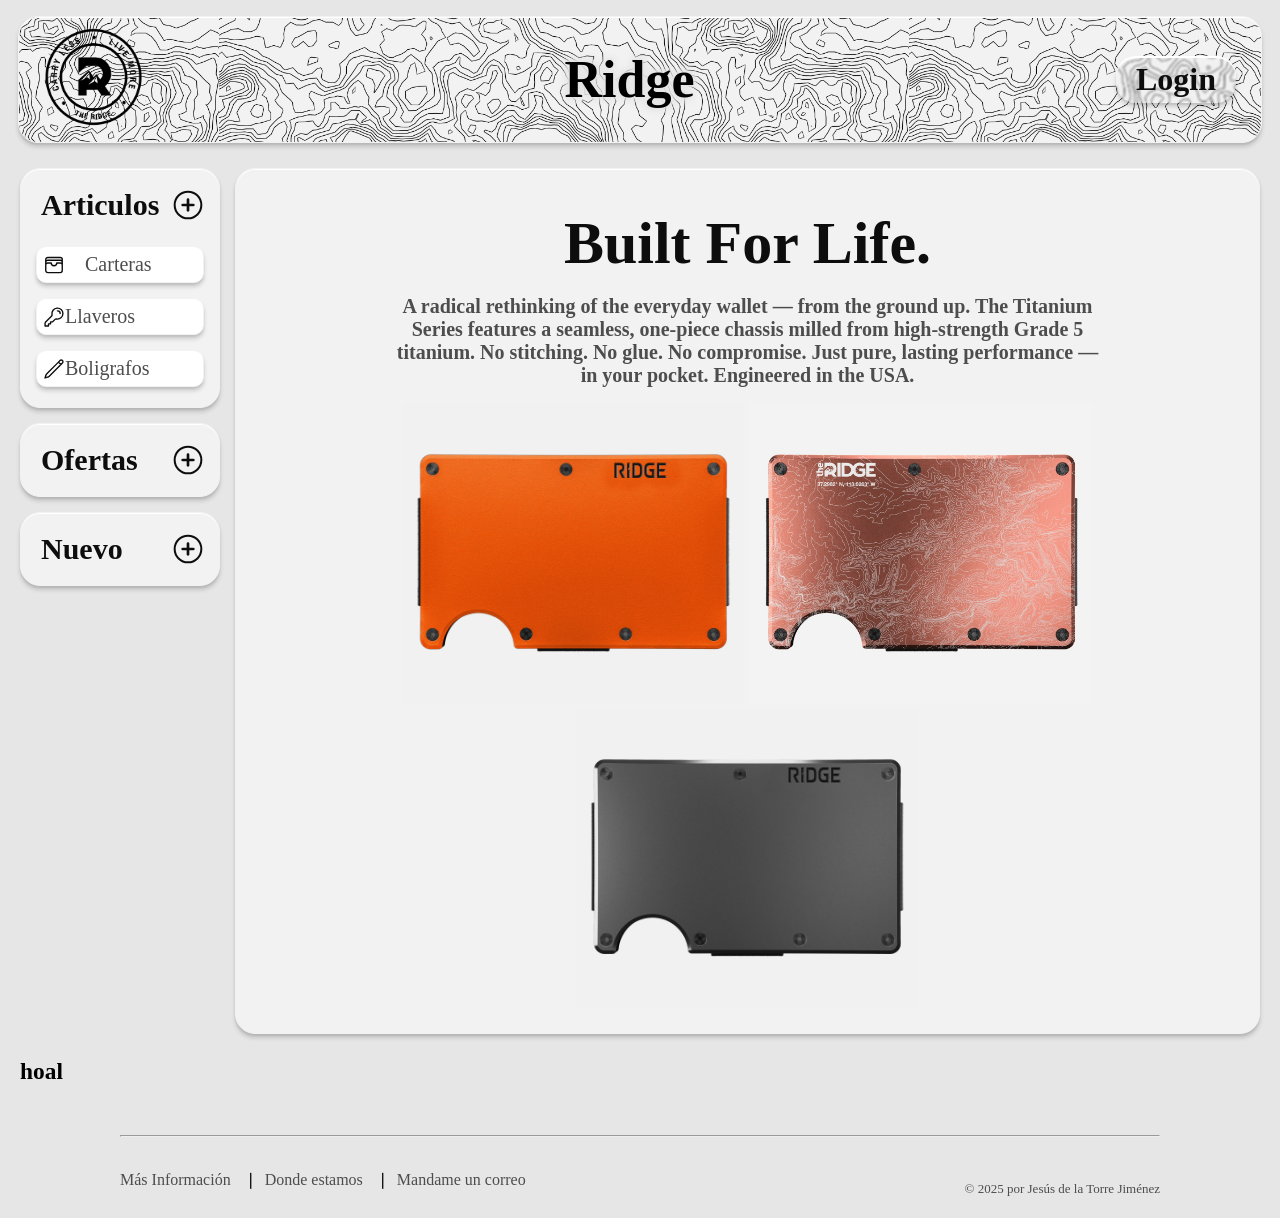
<file: index.html>
<!DOCTYPE html>
<html>
    <head>
        <meta charset="UTF-8">
        <title>Formulario de ejemplo</title>
        <link rel="stylesheet" type="text/css" href="/styles/style.css"/>
    </head>
    <body>
        <div class="wrapper-header">
            <header class="header">
                <a href="../index.html">
                <img src="images/The+Ridge.png" alt="Logo" class="logo"></img>
                </a>
                <h1 class="title">Ridge</h1>
                <input type="checkbox" class="login-input" id="login-menu">
                <div class="login">
                    <label for="login-menu"><h1 class="login-label">Login</h1></label>
                </div>

                <form class="formulary">
                    <input type="text" id="2" placeholder="Usuario">
                    <input type="password" id="2" placeholder="Contraseña">
                    <button type="submit">Enviar</button>
                </form>  
            </header>
        </div>

        <div class="headerback">

        </div>

        <div class="midle">
            <aside> 
                <nav>
                    <input type="checkbox" id="toggle-plus" class="toggle-input" checked>
                    <div class="nav-wrapper-title">
                        <h2 class="nav-title">Articulos</h2>
                        <label for="toggle-plus">
                            <svg class="plus-button" xmlns="http://www.w3.org/2000/svg" width="32" height="32" viewBox="0 0 24 24" fill="none" stroke="currentColor" stroke-width="2" stroke-linecap="round" stroke-linejoin="round">
                                <circle cx="12" cy="12" r="10" stroke-width="1.5"/>
                                <line x1="12" y1="8" x2="12" y2="16"/>
                                <line x1="8" y1="12" x2="16" y2="12"/>
                            </svg>
                        </label>
                    </div>
                    <ul class="nav-list">
                        <li class="nav-link">
                            <div class="nav-link-wrapper">
                                <svg xmlns="http://www.w3.org/2000/svg" fill="none" viewBox="0 0 24 24" stroke-width="1.5" stroke="currentColor" class="nav-link-icon" >
                                    <path stroke-linecap="round" stroke-linejoin="round" d="M21 12a2.25 2.25 0 0 0-2.25-2.25H15a3 3 0 1 1-6 0H5.25A2.25 2.25 0 0 0 3 12m18 0v6a2.25 2.25 0 0 1-2.25 2.25H5.25A2.25 2.25 0 0 1 3 18v-6m18 0V9M3 12V9m18 0a2.25 2.25 0 0 0-2.25-2.25H5.25A2.25 2.25 0 0 0 3 9m18 0V6a2.25 2.25 0 0 0-2.25-2.25H5.25A2.25 2.25 0 0 0 3 6v3" />
                                </svg>
                                <a href="/pages/producto1.html">Carteras</a>
                            </div>
                        </li>
                        <li class="nav-link">
                            <div class="nav-link-wrapper">
                                <svg xmlns="http://www.w3.org/2000/svg" fill="none" viewBox="0 0 24 24" stroke-width="1.5" stroke="currentColor" class="size-6">
                                    <path stroke-linecap="round" stroke-linejoin="round" d="M15.75 5.25a3 3 0 0 1 3 3m3 0a6 6 0 0 1-7.029 5.912c-.563-.097-1.159.026-1.563.43L10.5 17.25H8.25v2.25H6v2.25H2.25v-2.818c0-.597.237-1.17.659-1.591l6.499-6.499c.404-.404.527-1 .43-1.563A6 6 0 1 1 21.75 8.25Z" />
                                </svg>
                                <a href="/pages/producto2.html">Llaveros</a>
                            </div>
                        </li>
                        <li class="nav-link">
                            <div class="nav-link-wrapper">
                                <svg xmlns="http://www.w3.org/2000/svg" fill="none" viewBox="0 0 24 24" stroke-width="1.5" stroke="currentColor" class="size-6">
                                    <path stroke-linecap="round" stroke-linejoin="round" d="m16.862 4.487 1.687-1.688a1.875 1.875 0 1 1 2.652 2.652L6.832 19.82a4.5 4.5 0 0 1-1.897 1.13l-2.685.8.8-2.685a4.5 4.5 0 0 1 1.13-1.897L16.863 4.487Zm0 0L19.5 7.125" />
                                </svg>
                                <a href="/pages/producto3.html">Boligrafos</a>
                            </div>
                        </li>
                    </ul>
                </nav>

                <nav>
                    <input type="checkbox" id="toggle-plus2" class="toggle-input">
                    <div class="nav-wrapper-title">
                        <h2 class="nav-title">Ofertas</h2>
                        <label for="toggle-plus2">
                            <svg class="plus-button" xmlns="http://www.w3.org/2000/svg" width="32" height="32" viewBox="0 0 24 24" fill="none" stroke="currentColor" stroke-width="2" stroke-linecap="round" stroke-linejoin="round">
                                <circle cx="12" cy="12" r="10" stroke-width="1.5"/>
                                <line x1="12" y1="8" x2="12" y2="16"/>
                                <line x1="8" y1="12" x2="16" y2="12"/>
                            </svg>
                        </label>
                    </div>
                    <ul class="nav-list">
                        <li class="nav-link">
                            <div class="nav-link-wrapper">
                                <svg xmlns="http://www.w3.org/2000/svg" fill="none" viewBox="0 0 24 24" stroke-width="1.5" stroke="currentColor" class="size-6">
                                    <path stroke-linecap="round" stroke-linejoin="round" d="M21 11.25v8.25a1.5 1.5 0 0 1-1.5 1.5H5.25a1.5 1.5 0 0 1-1.5-1.5v-8.25M12 4.875A2.625 2.625 0 1 0 9.375 7.5H12m0-2.625V7.5m0-2.625A2.625 2.625 0 1 1 14.625 7.5H12m0 0V21m-8.625-9.75h18c.621 0 1.125-.504 1.125-1.125v-1.5c0-.621-.504-1.125-1.125-1.125h-18c-.621 0-1.125.504-1.125 1.125v1.5c0 .621.504 1.125 1.125 1.125Z" />
                                </svg>
                                <a href="/pages/ofertas.html#oferta1">Navidad</a>
                            </div>
                        </li>
                        <li class="nav-link">
                            <div class="nav-link-wrapper">
                                <svg xmlns="http://www.w3.org/2000/svg" fill="none" viewBox="0 0 24 24" stroke-width="1.5" stroke="currentColor" class="size-6">
                                    <path stroke-linecap="round" stroke-linejoin="round" d="m8.99 14.993 6-6m6 3.001c0 1.268-.63 2.39-1.593 3.069a3.746 3.746 0 0 1-1.043 3.296 3.745 3.745 0 0 1-3.296 1.043 3.745 3.745 0 0 1-3.068 1.593c-1.268 0-2.39-.63-3.068-1.593a3.745 3.745 0 0 1-3.296-1.043 3.746 3.746 0 0 1-1.043-3.297 3.746 3.746 0 0 1-1.593-3.068c0-1.268.63-2.39 1.593-3.068a3.746 3.746 0 0 1 1.043-3.297 3.745 3.745 0 0 1 3.296-1.042 3.745 3.745 0 0 1 3.068-1.594c1.268 0 2.39.63 3.068 1.593a3.745 3.745 0 0 1 3.296 1.043 3.746 3.746 0 0 1 1.043 3.297 3.746 3.746 0 0 1 1.593 3.068ZM9.74 9.743h.008v.007H9.74v-.007Zm.375 0a.375.375 0 1 1-.75 0 .375.375 0 0 1 .75 0Zm4.125 4.5h.008v.008h-.008v-.008Zm.375 0a.375.375 0 1 1-.75 0 .375.375 0 0 1 .75 0Z" />
                                </svg>
                                <a href="/pages/ofertas.html#oferta2">Black Friday</a>
                            </div>
                        </li>
                        <li class="nav-link">
                            <div class="nav-link-wrapper">
                                <svg xmlns="http://www.w3.org/2000/svg" fill="none" viewBox="0 0 24 24" stroke-width="1.5" stroke="currentColor" class="size-6">
                                    <path stroke-linecap="round" stroke-linejoin="round" d="m9 14.25 6-6m4.5-3.493V21.75l-3.75-1.5-3.75 1.5-3.75-1.5-3.75 1.5V4.757c0-1.108.806-2.057 1.907-2.185a48.507 48.507 0 0 1 11.186 0c1.1.128 1.907 1.077 1.907 2.185ZM9.75 9h.008v.008H9.75V9Zm.375 0a.375.375 0 1 1-.75 0 .375.375 0 0 1 .75 0Zm4.125 4.5h.008v.008h-.008V13.5Zm.375 0a.375.375 0 1 1-.75 0 .375.375 0 0 1 .75 0Z" />
                                </svg>
                                <a href="/pages/ofertas.html#oferta3">Outlet</a>
                            </div>
                        </li>
                    </ul>
                </nav>   
                
                <nav>
                    <input type="checkbox" id="toggle-plus3" class="toggle-input">
                    <div class="nav-wrapper-title">
                        <h2 class="nav-title">Nuevo</h2>
                        
                        <label for="toggle-plus3">
                            <svg class="plus-button" xmlns="http://www.w3.org/2000/svg" width="32" height="32" viewBox="0 0 24 24" fill="none" stroke="currentColor" stroke-width="2" stroke-linecap="round" stroke-linejoin="round">
                                <circle cx="12" cy="12" r="10" stroke-width="1.5"/>
                                <line x1="12" y1="8" x2="12" y2="16"/>
                                <line x1="8" y1="12" x2="16" y2="12"/>
                            </svg>
                        </label>
                    </div>
                    <ul class="nav-list">
                        <li class="nav-link">
                            <div class="nav-link-wrapper">
                                <svg xmlns="http://www.w3.org/2000/svg" fill="none" viewBox="0 0 24 24" stroke-width="1.5" stroke="currentColor" class="size-6">
                                    <path stroke-linecap="round" stroke-linejoin="round" d="M6 6.878V6a2.25 2.25 0 0 1 2.25-2.25h7.5A2.25 2.25 0 0 1 18 6v.878m-12 0c.235-.083.487-.128.75-.128h10.5c.263 0 .515.045.75.128m-12 0A2.25 2.25 0 0 0 4.5 9v.878m13.5-3A2.25 2.25 0 0 1 19.5 9v.878m0 0a2.246 2.246 0 0 0-.75-.128H5.25c-.263 0-.515.045-.75.128m15 0A2.25 2.25 0 0 1 21 12v6a2.25 2.25 0 0 1-2.25 2.25H5.25A2.25 2.25 0 0 1 3 18v-6c0-.98.626-1.813 1.5-2.122" />
                                </svg>
                                <a href="/pages/ofertas.html#oferta1">Colection</a>
                            </div>
                        </li>
                        <li class="nav-link">
                            <div class="nav-link-wrapper">
                                <svg xmlns="http://www.w3.org/2000/svg" fill="none" viewBox="0 0 24 24" stroke-width="1.5" stroke="currentColor" class="size-6">
                                    <path stroke-linecap="round" stroke-linejoin="round" d="M13.19 8.688a4.5 4.5 0 0 1 1.242 7.244l-4.5 4.5a4.5 4.5 0 0 1-6.364-6.364l1.757-1.757m13.35-.622 1.757-1.757a4.5 4.5 0 0 0-6.364-6.364l-4.5 4.5a4.5 4.5 0 0 0 1.242 7.244" />
                                </svg>
                                <a href="/pages/ofertas.html#oferta2">Colaboracion</a>
                            </div>
                        </li>
                        <li class="nav-link">
                            <div class="nav-link-wrapper">
                                <svg xmlns="http://www.w3.org/2000/svg" fill="none" viewBox="0 0 24 24" stroke-width="1.5" stroke="currentColor" class="size-6">
                                    <path stroke-linecap="round" stroke-linejoin="round" d="M9.75 3.104v5.714a2.25 2.25 0 0 1-.659 1.591L5 14.5M9.75 3.104c-.251.023-.501.05-.75.082m.75-.082a24.301 24.301 0 0 1 4.5 0m0 0v5.714c0 .597.237 1.17.659 1.591L19.8 15.3M14.25 3.104c.251.023.501.05.75.082M19.8 15.3l-1.57.393A9.065 9.065 0 0 1 12 15a9.065 9.065 0 0 0-6.23-.693L5 14.5m14.8.8 1.402 1.402c1.232 1.232.65 3.318-1.067 3.611A48.309 48.309 0 0 1 12 21c-2.773 0-5.491-.235-8.135-.687-1.718-.293-2.3-2.379-1.067-3.61L5 14.5" />
                                </svg>
                                <a href="/pages/ofertas.html#oferta3">Tous X Ridge</a>
                            </div>
                        </li>
                    </ul>
                </nav>    
            </aside>

            <main>
                <h1 class="main-slogan">Built For Life.</h1>
                <h2 class="main-description">A radical rethinking of the everyday wallet — from the ground up. The Titanium Series features a seamless, one-piece chassis milled from high-strength Grade 5 titanium. No stitching. No glue. No compromise. Just pure, lasting performance — in your pocket. Engineered in the USA. </h2>
                <div class="main-galery"> 
                    <img class="main-img" src="/images/WalleOrange.webp">
                    <img class="main-img"  src="/images/WalletPink.jpg">
                    <img class="main-img"  src="/images/WalletBlack.webp"> 
                </div>
                <!-- tres videos autoreproducción-->
                <!-- banner transformamciones pincja contenido oculto-->
            </main>
        </div>

        <div class="scrole">
            <h3>hoal</h3>
        </div>

        <div class="footer-hr"><hr></div>

        <footer>
            <ul class="footer-links">
                <li><a href="informacion.html">Más Información</a></li>
                <li><a href="contacto.html">Donde estamos</a></li>
                <li><a href="mailto:">Mandame un correo</a></li>
            </ul>
            <p class="copyright">&copy; 2025 por Jesús</p>
        </footer>
    </body>
</html>
</file>
<file: styles/style.css>
:root {
    /* Font*/
    font-size: 20px;

    /* Margin */
    --margin-xxs: 0.25rem;
    --margin-xs: 0.5rem;
    --margin-s: 0.75rem;
    --margin-m: 1rem;       
    --margin-l: 1.25rem;
    --margin-xl: 1.75rem;
    --margin-xxl: 2.5rem;

    /* Colors */
    --gray5:  hsl(0, 0%, 5%);
    --gray10: hsl(0, 0%, 10%);
    --gray30: hsl(0, 0%, 30%);
    --gray50: hsl(0, 0%, 50%);
    --gray70: hsl(0, 0%, 70%);
    --gray90: hsl(0, 0%, 90%);
    --gray95: hsl(0, 0%, 95%);
    --white:  hsl(0, 0%, 100%);

    /* Back ground and text*/

    --bg-dark: var(--gray90);
    --bg: var(--gray95);
    --bg-light: var(--white);
    --text: var(--gray5);
    --text-muted: var(--gray30);


    /* Gradient & UI */
    --gradient: linear-gradient(0deg, var(--gray90), var(--white));
    --gradient-hover: linear-gradient(0deg, var(--gray70), var(--gray90));
    --highlight: var(--white);       
    --border-card: 1px solid var(--gray30);

    /* Shadow */
    --shadow: 
    0 2px 2px rgba(0, 0, 0, 0.07),
    0 4px 4px rgba(0, 0, 0, 0.15);
    --border-card: solid 1px var(--bg);

    --colora: #F15025;
    --colorb: #25C6F1;

    /* Font family */
    --ff: "Inter", sans-serif;

    /* Radius */
    --radius: 20px;


}


body{
    background-color: var(--bg-dark); 
    margin-left: 20px;
    margin-right: 20px;
}

.wrapper-header{
    position: sticky;
    top: 0px;
    padding-top: 8px;
    margin-left: -2px;
    margin-right: -2px;
    border-bottom-right-radius: var(--radius);
    border-bottom-left-radius: var(--radius);
    background-color: var(--bg-dark);
}

.header{
    padding: 10px;
    background-image: url(/images/Background.png);
    background-color: var(--bg);
    border-radius: var(--radius);
    box-shadow: inset 0 1px 0 0 var(--highlight), var(--shadow);
    border: var(--border-card);
    background-size: contain;
    background-position: 200px;
    display: flex;
    justify-content: space-between;
    align-items: center;
}

.title{
    margin: 0;
    font-size: 2.6em;
    border-radius: 16px;
    padding: 4px;

  color: black;
  text-shadow:
    0 0 2px hsl(0, 0%, 90%),
    0 0 4px hsl(0, 0%, 90%),
    0 0 6px hsl(0, 0%, 90%),
    0 0 8px hsl(0, 0%, 90%),
    0 0 10px hsl(0, 0%, 90%),
    0 0 14px hsl(0, 0%, 90%);
}

.logo{
    height: 5rem;
    margin-left: var(--margin-s);
}

.login{
    margin-right: var(--margin-s);
    border-radius: var(--radius);
    box-shadow: inset 0 2px 0 0 var(--highlight), var(--shadow);
    width: 6rem;
    color: var(--text);
    background-color: rgba(230, 230, 230, 0.1); 
    backdrop-filter: blur(1px);
}

.login:hover{
    background-color: rgba(209, 209, 209, 0.4);
}

.login-input{
    display: none;
}

.formulary{
    position: absolute;
    border: solid;
    top: 7em;
    right: 0.65em;
    display: none;
    flex-direction: column;
    align-items: center;
    justify-content: center;
    padding: 20px;
    margin-right: var(--margin-s);
    border-radius: var(--radius);
    box-shadow: inset 0 2px 0 0 var(--highlight), var(--shadow);
    width: 7rem;
    color: var(--text);
    border: var(--border-card);  
    background-color: rgba(230, 230, 230, 0.4); 
    backdrop-filter: blur(10px);
}


.login-input:checked ~ .formulary {
    display: flex;
    height: auto;
}



.login-label{ 
    text-align: center;
    margin: 0;
    font-size: xx-large;
    padding:5px;
    user-select: none;
}


.formulary > input{
    padding: 10px;
    border-radius: var(--radius);
    box-shadow: inset 0 2px 0 0 var(--highlight), var(--shadow);
    width: 7rem;
    border: var(--border-card);  
    background-color: var(--bg); 
    font-size: large;
}

.formulary > button{
    margin-top: 10px;
    padding: 5px;
    border-radius: var(--radius);
    box-shadow: inset 0 2px 0 0 var(--highlight), var(--shadow);
    
    color: #757575;
    border: var(--border-card);  
    background-color: var(--bg); 
    font-size: large;
}

.formulary > input:first-child{
    margin-bottom: 10px;
}

.formulary > input:focus{
    border-color: aliceblue;
    outline: none;
}

.midle {
    display: flex;
    min-height: vh;
}

aside {
    flex: 0 0 16%; 
    max-width: 280px;
    min-width: 200px;
    display: flex;
    flex-direction: column;
    gap: var(--margin-s);
    margin-top: var(--margin-l);
    margin-right: var(--margin-s);
}

nav{
    border-radius: var(--radius);
    box-shadow: inset 0 1px 0 0 var(--highlight), var(--shadow);
    background-color: var(--bg);
    color: var(--text);
    border: var(--border-card);    
}

.nav-wrapper-title{
    display: flex;
    justify-content: space-between;
    align-items: center;
    margin-bottom: var(--margin-s);
}

.nav-title{
    margin-left: var(--margin-m);  
    margin-bottom: 0;
    margin-top: var(--margin-s);
}

.plus-button {
  transition: transform 0.3s;
    margin-right: var(--margin-s);  
    margin-bottom: 0;
    margin-top: var(--margin-m);
}

.plus-button:hover {
  transform: rotate(45deg);
}

.toggle-input{
    display: none;
}


.nav-list{
    display: none;
} 

.toggle-input:checked ~ .nav-list {
    display: block;
}


ul{
    list-style: none;
    padding-left: 0;
} 

.nav-title + ul{
    margin-top: 0;
    padding-bottom: 0;
}

a{
    text-decoration: none;  
    color: var(--text-muted);  
}

.nav-link{
    color: var(--text-muted);
    padding: 0.3rem;
    margin: var(--margin-s);
    border-radius: 10px;
    box-shadow: inset 0 1px 0 0 var(--highlight), var(--shadow);
    background-color: var(--bg-light);
    color: var(--text);
    border: var(--border-card);
    text-align: center;
}

.nav-link-wrapper{
    display: flex;
    align-items: center;
}

.nav-link-wrapper > svg{
    width: 22px;
}

.nav-link-icon{
    margin-right: 1em;
}


.nav-link:hover{
    background-color: var(--bg);
} 

@media (max-width: 1000px) {
    .midle{
        flex-direction: column;
    }

    aside{
        flex-direction: row;  
        margin-right: 0;
        max-width: none; 
    }

    nav{
        flex: 1;
        max-height: 3em;
    }

    nav:has(.toggle-input:checked) {
    height: auto;
    max-height: 3300px;
    }

    .nav-title{
    margin-top: var(--margin-xs);
    }

    .plus-button {
    margin-top: var(--margin-s);
    }

}

main {
    flex: 1; 
    padding: var(--margin-m);
    border-radius: var(--radius);
    box-shadow: inset 0 1px 0 0 var(--highlight), var(--shadow);
    background-color: var(--bg);
    border: var(--border-card);  
    margin-top: var(--margin-l);
    text-align: center; 
    display: flex;
    align-items: center;
    flex-direction: column;
}

.main-slogan{
    color: var(--text);
    font-size: 3em;
    margin-bottom: 0rem;
    margin-top: var(--margin-m);
}


.main-description{
    color: var(--text-muted); 
    font-size: 1rem;
    margin-left: var(--margin-l);
    margin-right: var(--margin-l);
    max-width: 36em;
}

.main-galery{
    width: 90%; 
    display: flex;
    justify-content: space-around;
}

.main-img{
    width: 30%;
}

@media (max-width: 1500px) {
    .main-galery{
        display: block;
    } 

    .main-img{
        height: 300px;
        width: auto;
    }
}

footer {
    padding-left: 100px;
    padding-right: 100px;
    display: flex;
    justify-content: space-between;
    align-items: end;
}

.footer-hr{
    padding-left: 100px;
    padding-right: 100px;
    margin-top: var(--margin-xxl);
}

.copyright::after{
     content: " de la Torre Jiménez";
    
}

@media (max-width: 1000px) {
    footer{
        padding-left: 0px;
        padding-right: 0px;
    }
    .footer-hr{
        padding-left: 0px;
        padding-right: 0px;
    }

    .copyright::after{
     content: "";
    }

    .title{
        display: none;
    }

}

.copyright{
    font-size: small;
    color: var(--text-muted);

}
 


.footer-links > li {
    display: inline-block;
    color: var(--text);
    font-size: medium;
}

.footer-links > li > a:hover {
    text-decoration: underline;
}

.footer-links > li:not(:first-child) {
  padding-left: 8px;
}
.footer-links > li:not(:first-child)::before {
  content: '❘';
  margin-right: 8px;
  text-decoration: none;
}
</file>
